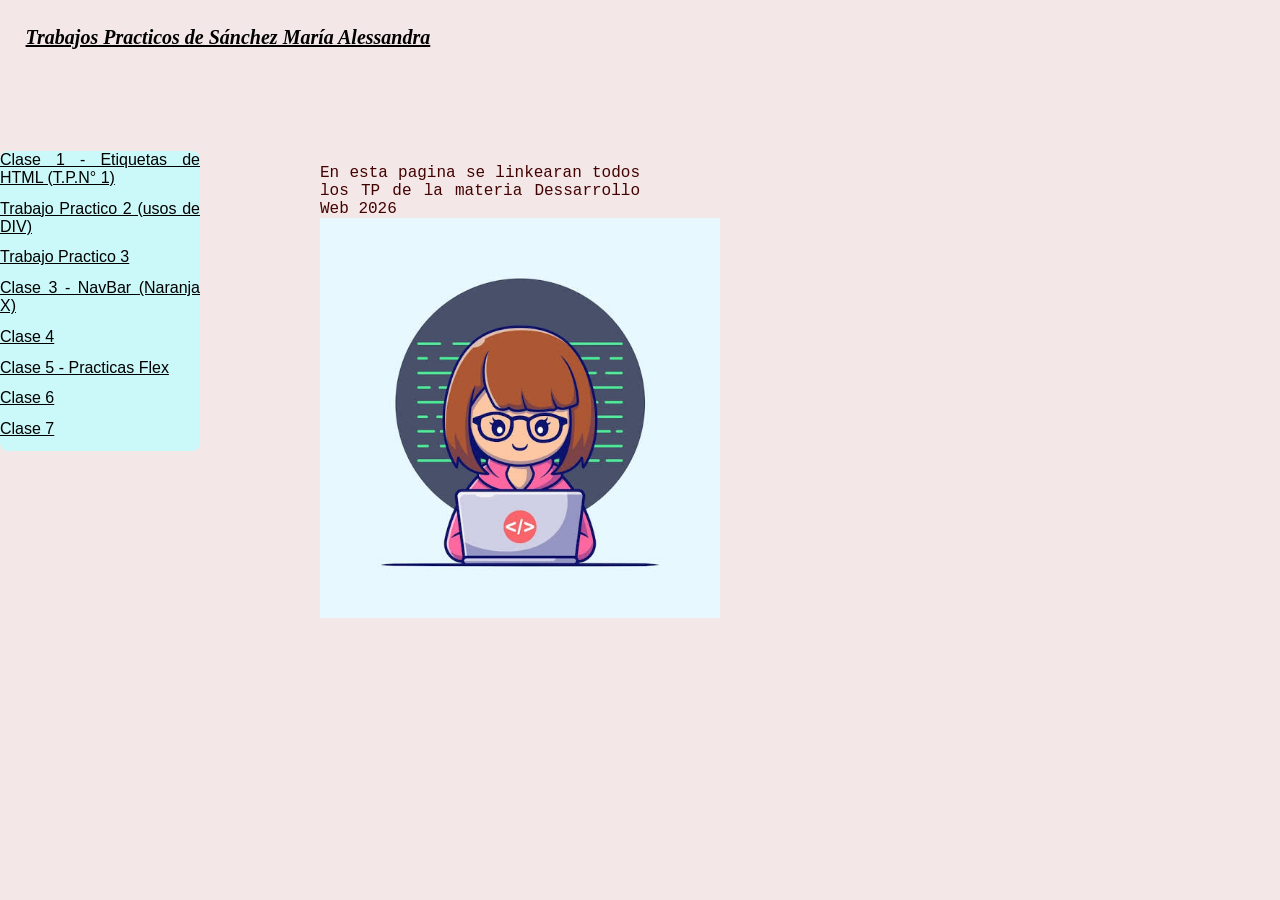
<file: Desarrollo web 2026/index.html>
<!DOCTYPE html>
<html lang="en">
<head>
    <meta charset="UTF-8">
    <meta name="viewport" content="width=device-width, initial-scale=1.0">
    <title>Trabajos Practicos-Sanchez Maria A.</title>
    <link rel="stylesheet" href="style.css">

</head>
<body>
    <h2>Trabajos Practicos de Sánchez María Alessandra</h2>
    <section class="content">
        <div class="trabajos">
            <li><a href="./Clase1/index.html">Clase 1 - Etiquetas de HTML (T.P.N° 1)</a></li>
            <li><a href="./TP1-Clase18-08/index.html">Trabajo Practico 2 (usos de DIV)</a></li>
            <li><a href="./TP2-ClaseNavbar/index.html">Trabajo Practico 3</a></li>
            <li><a href="./Clase 3 - Navbar/index.html">Clase 3 - NavBar (Naranja X)</a></li>
            <li><a href="./CLASE_24-08/index.html">Clase 4</a></li>
            <li><a href="./Practica-Flex/PracticaFlex31-08.html">Clase 5 - Practicas Flex</a></li>
            <li><a href="">Clase 6</a></li>
            <li><a href="Clase7-14-09/Tp7/index.html">Clase 7</a></li>
            <li><a href=""></a></li>
        </div>
        
        <div class="description">
            <p> En esta pagina se linkearan todos los TP de la materia Dessarrollo Web 2026</p>

            <img src="./Imagenes/IlustracionInicio.jpg" width="400" height="400">
        </div>
    </section>

</body>
</html>
</file>
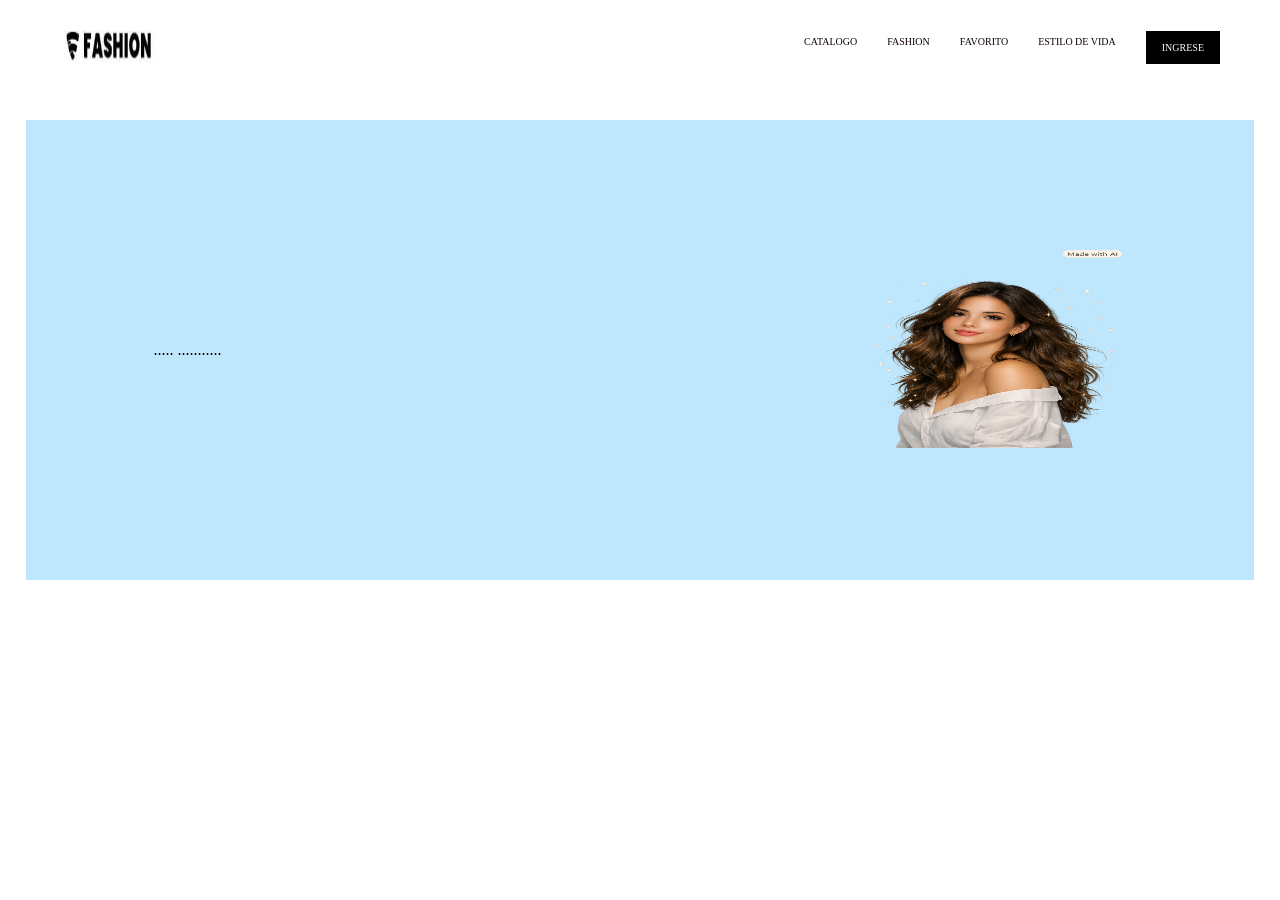
<file: Desarrollo web 2026/Clase7-14-09/index.html>
<!DOCTYPE html>
<html lang="en">
<head>
    <meta charset="UTF-8">
    <meta name="viewport" content="width=device-width, initial-scale=1.0">
    <link rel="stylesheet" href="style.css">
    <title>Document</title>
</head>
<body>
    <section class="contenedor1">
       <div class="logo">
         <img src="imagen/logo.jpeg" height="50" width="100">
       </div>
       
       <nav>
            <ul>
                <li><a href="#">CATALOGO</a></li>
                <li><a href="#">FASHION</a></li>
                <li><a href="#">FAVORITO</a></li>
                <li><a href="#">ESTILO DE VIDA</a></li>
                <li><a href="#"> INGRESE</a></li> 
            </ul>
        </nav>
    </section>

    <section class="contenedor2">
        <div class="box"> ..... ...........</div>

        <div class="imagen">
            <img src="imagen/mujer.png" height ="200" width="260">
        </div>
    </section>
</body>
</html>
</file>
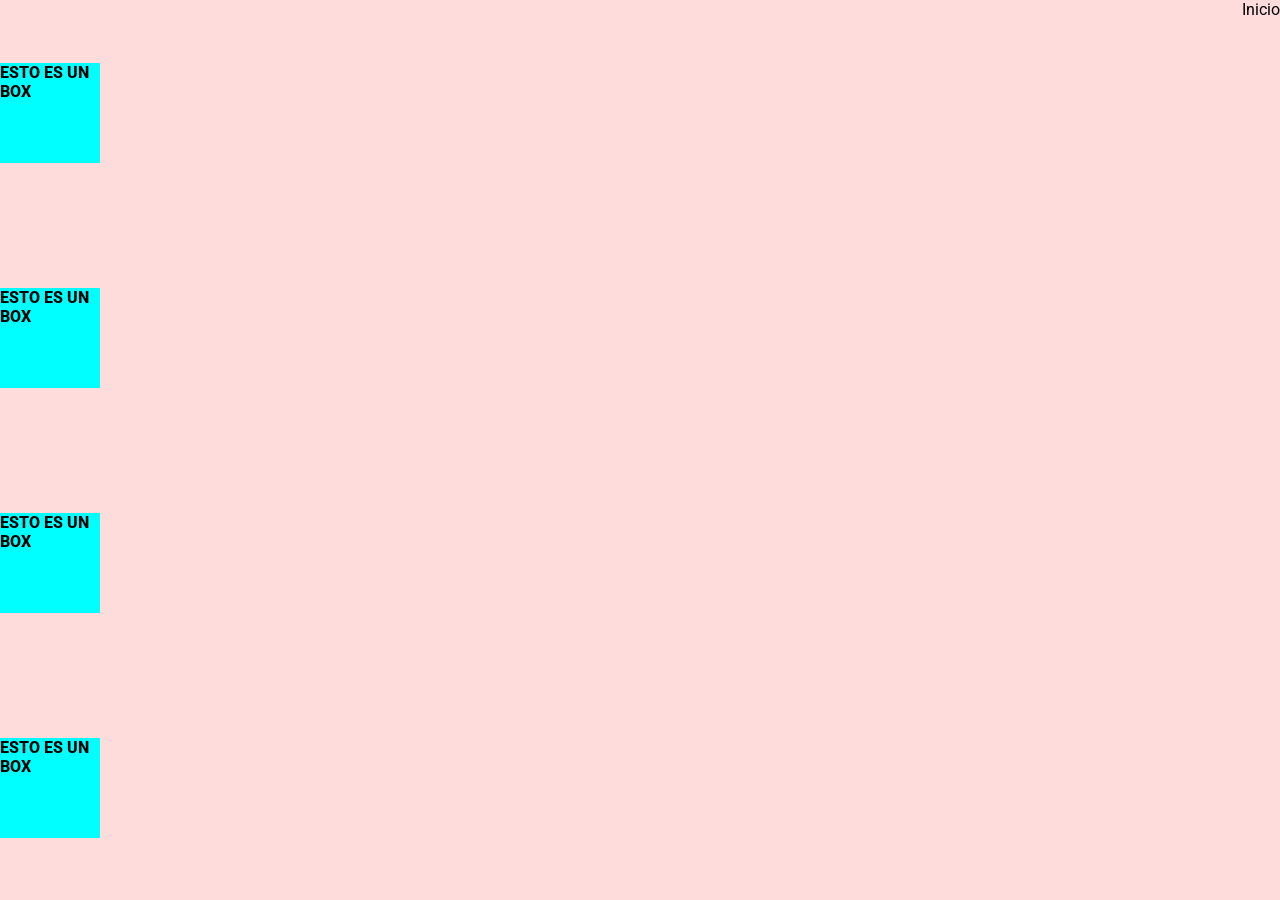
<file: Desarrollo web 2026/CLASE_24-08/index.html>
<!DOCTYPE html>
<html lang="en">
<head>
    <meta charset="UTF-8">
    <meta name="viewport" content="width=device-width, initial-scale=1.0">
    <link rel="stylesheet" href="style.css">
    
    <link rel="preconnect" href="https://fonts.googleapis.com" />
    <link rel="preconnect" href="https://fonts.gstatic.com" crossorigin />
    <link
      href="https://fonts.googleapis.com/css2?family=Roboto:ital,wght@0,100..900;1,100..900&display=swap"
      rel="stylesheet"
    />
    <title>Document</title>
</head>

<body>
    <section class="contenedor">
      <div class="box">ESTO ES UN BOX</div>
      <div class="box">ESTO ES UN BOX</div>
      <div class="box">ESTO ES UN BOX</div>
      <div class="box">ESTO ES UN BOX</div>
    </section>

    <section class="volver">
        <a href="../index.html">Inicio</a>
    </section>
</body>
</html>
</file>
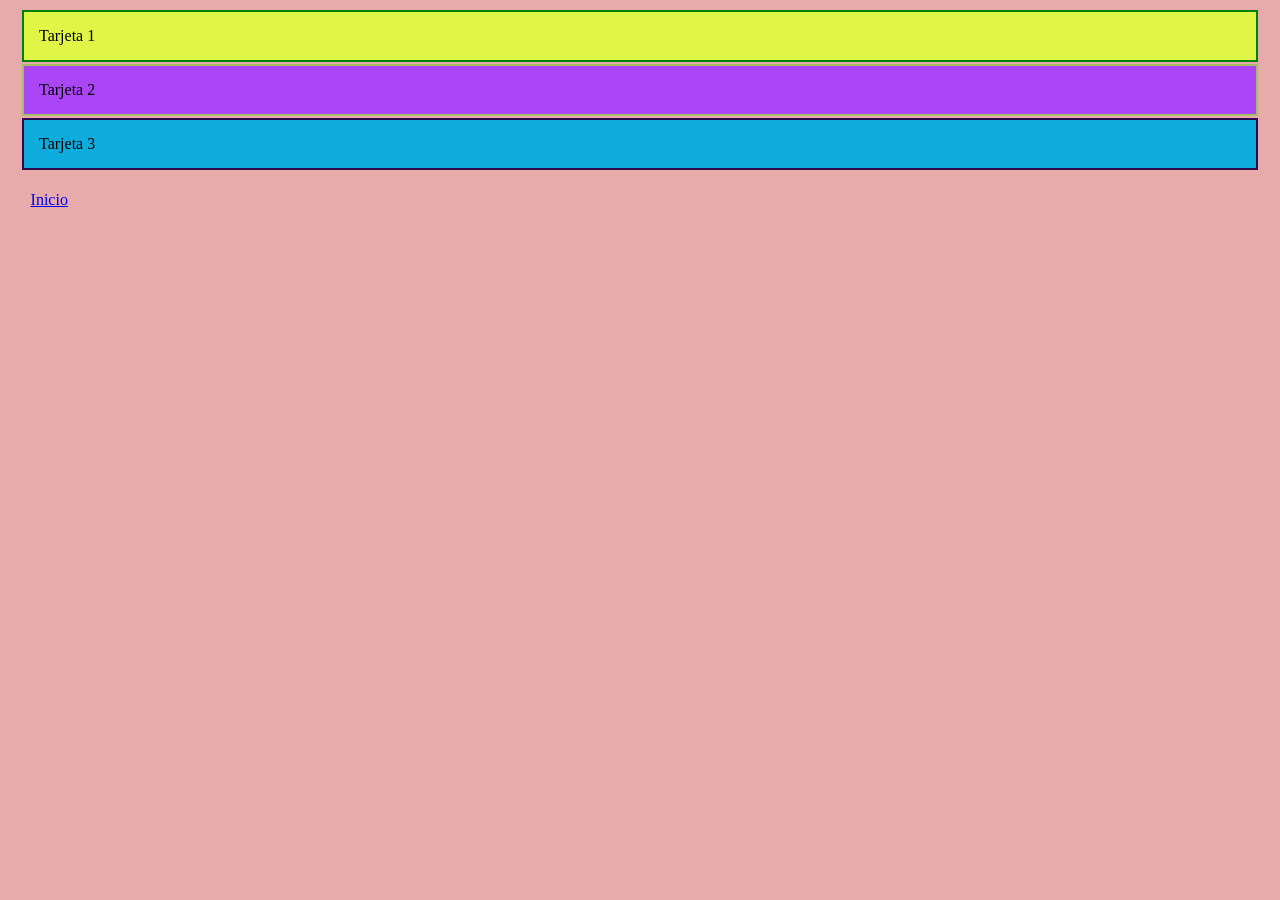
<file: Desarrollo web 2026/TP1-Clase18-08/index.html>
<!DOCTYPE html>
<html lang="en">
<head>
    <meta charset="UTF-8">
    <meta name="viewport" content="width=device-width, initial-scale=1.0">
    <link rel="stylesheet" href="style.css">
    <title>Document</title>
</head>
<body>
    <section class="Tarjetas">
        <div class="tarjeta-1">Tarjeta 1</div>

        <div class="tarjeta-2">Tarjeta 2</div>

        <div class="tarjeta-3">Tarjeta 3</div>
    </section>
    
    <div class="volver">
        <a href="../index.html">Inicio</a>
    </div>
</body>
</html>
</file>
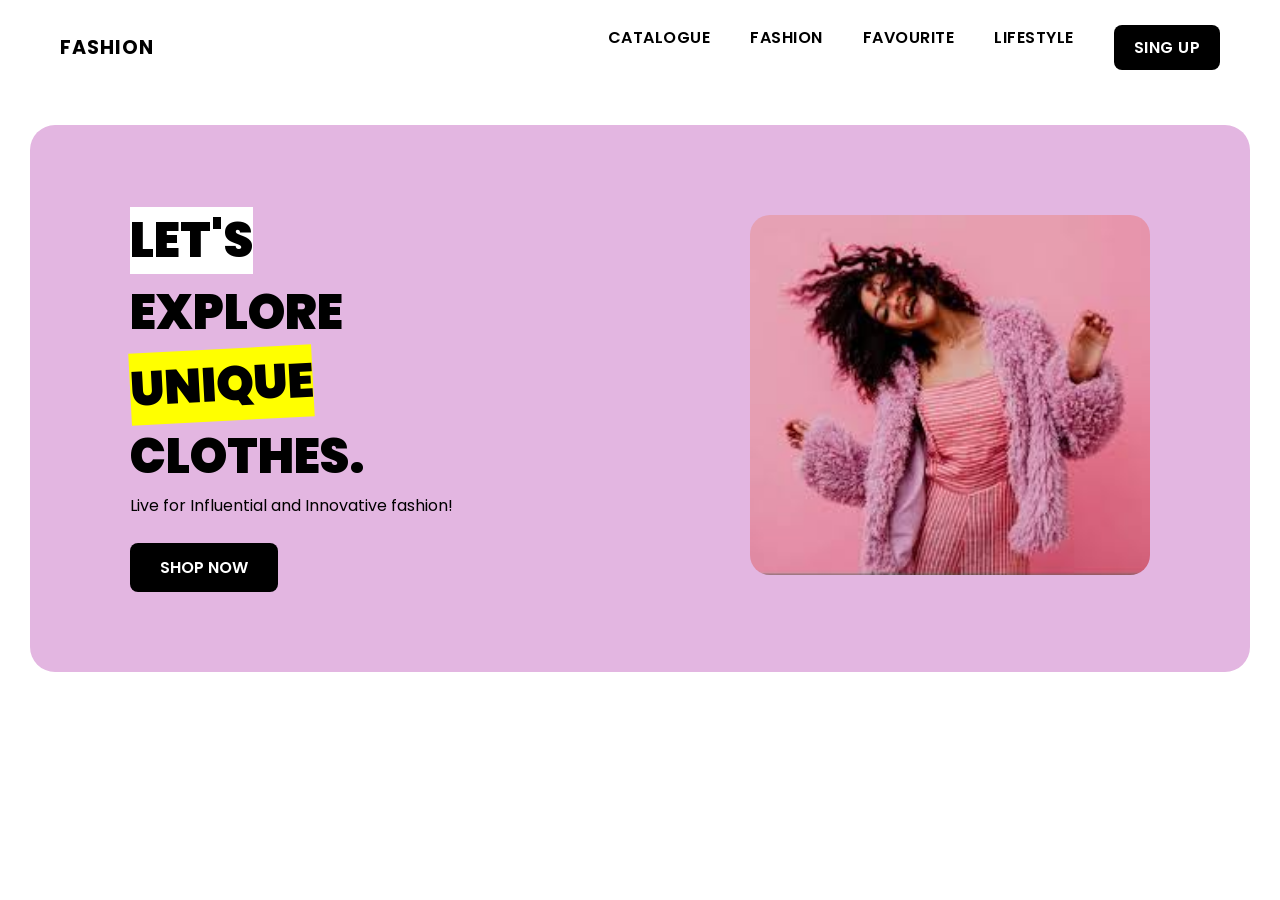
<file: Desarrollo web 2026/Clase7-14-09/Tp7/index.html>
<!DOCTYPE html>
<html lang="en">
<head>
    <meta charset="UTF-8">
    <meta name="viewport" content="width=device-width, initial-scale=1.0">
    <title>Document</title>
    <link rel="stylesheet" href="style.css">
    <link rel="preconnect" href="https://fonts.googleapis.com">
    <link rel="preconnect" href="https://fonts.gstatic.com" crossorigin>
    <link href="https://fonts.googleapis.com/css2?family=Poppins:ital,wght@0,100;0,200;0,300;0,400;0,500;0,600;0,700;0,800;0,900;1,100;1,200;1,300;1,400;1,500;1,600;1,700;1,800;1,900&display=swap" rel="stylesheet">
</head>
<body>
    <section class="top-nav">
        <div class="logo" >FASHION</div>
        <nav>
            <ul>
                <li><a href="#">CATALOGUE</a></li>
                <li><a href="#">FASHION</a></li>
                <li><a href="#">FAVOURITE</a></li>
                <li><a href="#">LIFESTYLE</a></li>
                <li><a href="#">SING UP</a></li>
            </ul>
        </nav>
    </section>
    <section class="contenedor">
        <div class="texto">
            <h1><span class="resaltado1">LET'S</span><br>EXPLORE<br><span class="resaltado2">UNIQUE</span><br>CLOTHES.</h1>
            <p>Live for Influential and Innovative fashion!</p>
            <a>SHOP NOW</a>
        </div>
        <div class="imagen">
            <img src="images.jpg" alt="chica">
        </div>
    </section>

</body>
</ht
</file>
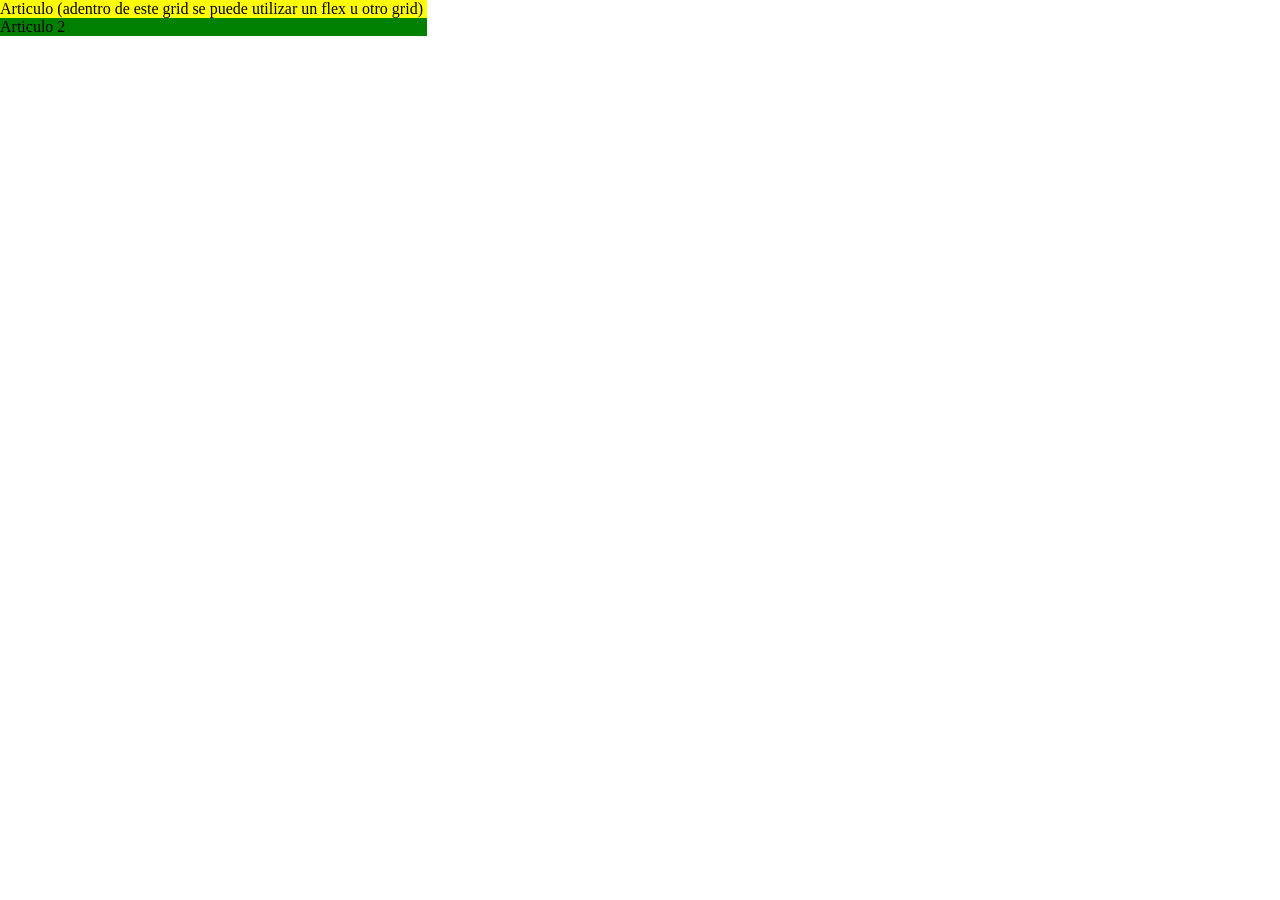
<file: Desarrollo web 2026/Clase08-09/index08-09.html>
<!DOCTYPE html>
<html lang="en">
<head>
    <meta charset="UTF-8">
    <meta name="viewport" content="width=device-width, initial-scale=1.0">
    <title>Document</title>
    <link rel="stylesheet" href="style08-09.css">
</head>
<body>
    <div class="items">

     <section class="articulo">Articulo (adentro de este grid se puede utilizar un flex u otro grid)</section>
    <section class="articulo-2">Articulo 2</section>
   
    </div>
    
    
</body>
</html>
</file>
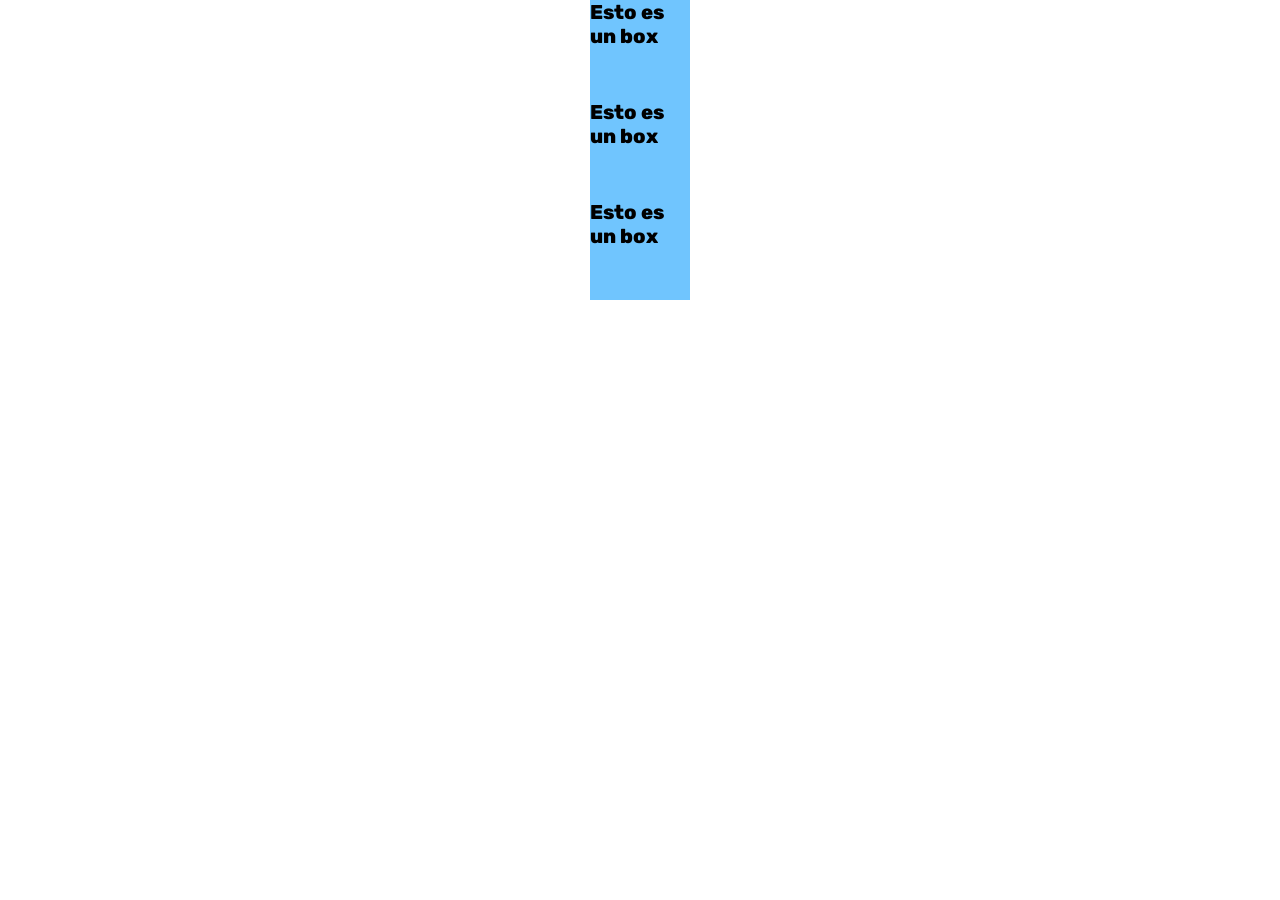
<file: Desarrollo web 2026/Clase31-08/claseRepaso31-08.html>
<!DOCTYPE html>
<html lang="en">
<head>
    <meta charset="UTF-8">
    <meta name="viewport" content="width=device-width, initial-scale=1.0">
    <title>Document</title>
    <link rel="stylesheet" href="style31-08.css">
    <link rel="preconnect" href="https://fonts.googleapis.com">
   <link rel="preconnect" href="https://fonts.gstatic.com" crossorigin>
   <link href="https://fonts.googleapis.com/css2?family=Rubik:ital,wght@0,300..900;1,300..900&display=swap" rel="stylesheet">
</head>
<body>
    <section class="contenedor">
        <div class="box">Esto es un box</div>
        <div class="box">Esto es un box</div>
        <div class="box">Esto es un box</div>
        
    </section>
</body>
</html>
</file>
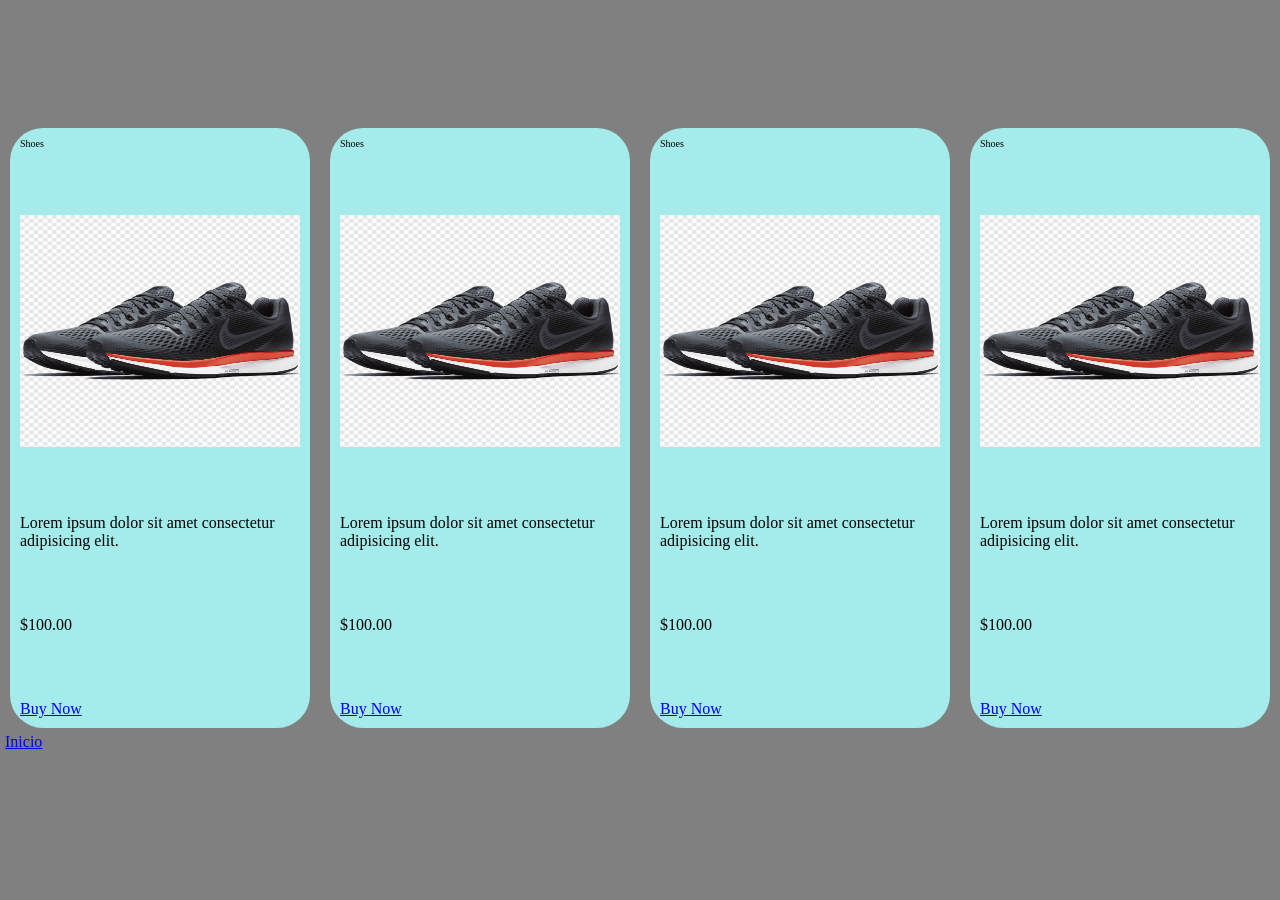
<file: Desarrollo web 2026/Practica-Flex/PracticaFlex31-08.html>
<!DOCTYPE html>
<html lang="en">
<head>
    <meta charset="UTF-8">
    <meta name="viewport" content="width=device-width, initial-scale=1.0">
    <title>Document</title>
    <link rel="stylesheet" href="PracticaStyle.css">
</head>
<body>
    <section class="contenedor">

        <div class="box"> 
            
            <p class="titulo">Shoes</p>
            <img src="Image/Zapatilla.png" height="90" width="105">
            <p class="tex">Lorem ipsum dolor sit amet consectetur adipisicing elit.</p>
            <p class="costo">$100.00</p>
            <a href="buy">Buy Now</a>
        </div>

        <div class="box">
            <p class="titulo">Shoes</p>
            <img src="Image/Zapatilla.png" height="90" width="105">
            <p class="tex">Lorem ipsum dolor sit amet consectetur adipisicing elit.</p>
            <p class="costo">$100.00</p>
            <a href="buy">Buy Now</a>
        </div>
        <div class="box">
            <p class="titulo">Shoes</p>
            <img src="Image/Zapatilla.png" height="90" width="105">
            <p class="tex">Lorem ipsum dolor sit amet consectetur adipisicing elit.</p>
            <p class="costo">$100.00</p>
            <a href="buy">Buy Now</a>
        </div>
        <div class="box">
            <p class="titulo">Shoes</p>
            <img src="Image/Zapatilla.png" height="90" width="105">
            <p class="tex">Lorem ipsum dolor sit amet consectetur adipisicing elit.</p>
            <p class="costo">$100.00</p>
            <a href="buy">Buy Now</a>
        </div>
        
    </section>

    <div class="volver">
        <a href="../index.html">Inicio</a>
    </div>
    
</body>
</html>
</file>
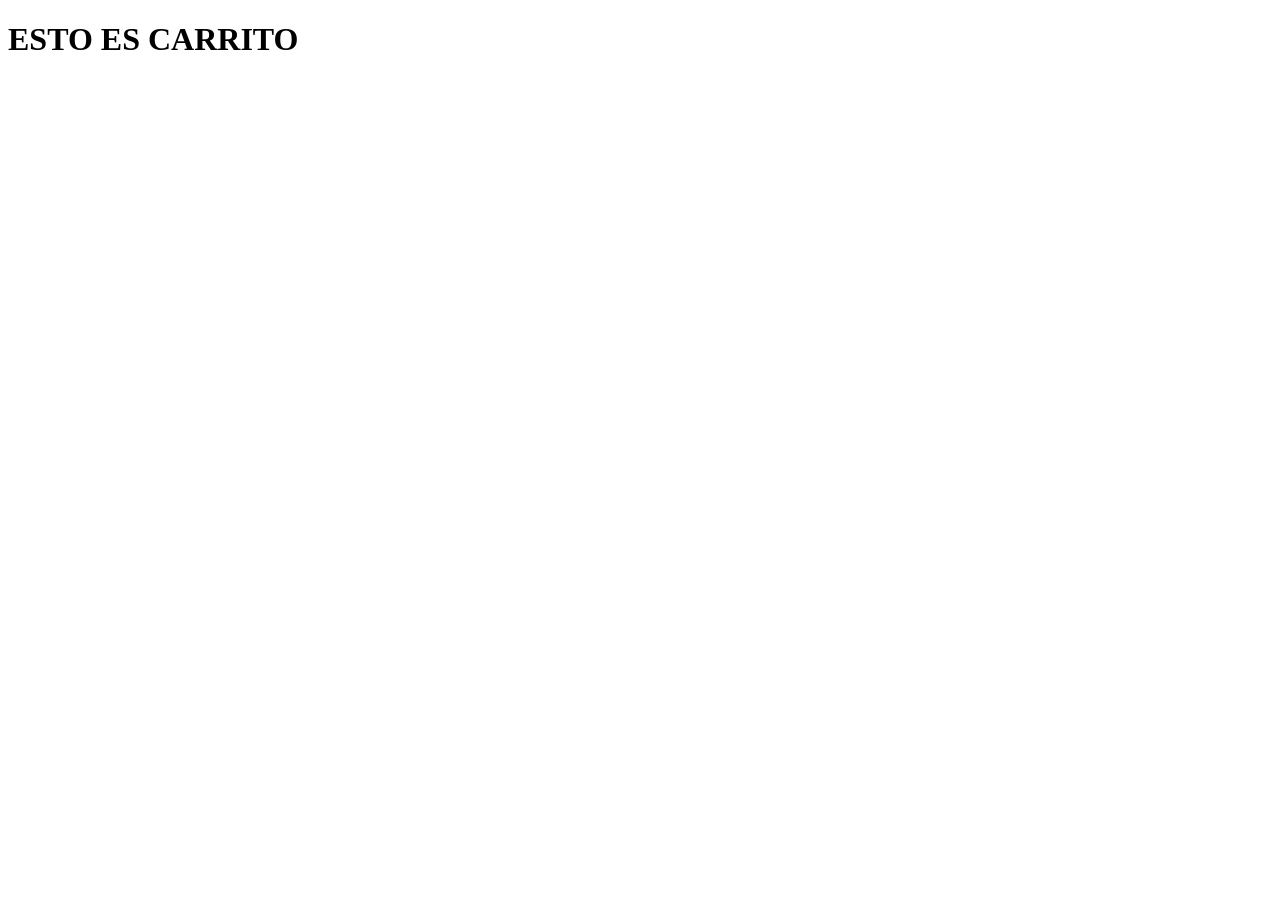
<file: Desarrollo web 2026/TP2-ClaseNavbar/carrito.html>
<!DOCTYPE html>
<html lang="en">
<head>
    <meta charset="UTF-8">
    <meta name="viewport" content="width=device-width, initial-scale=1.0">
    <title>Esto es carritot</title>
</head>
<body>
    <h1>ESTO ES CARRITO</h1>
</body>
</html>
</file>
<file: Desarrollo web 2026/style.css>
*{
    margin: 0;
    padding: 0;
    box-sizing: border-box;
}

body{
    font-size:medium;
    background-color: rgb(244, 231, 231);
    text-decoration: none;
    text-align: justify;
    list-style: none;
    
}


h2{
    margin:2%;
    font-size: 20px;
    font-family: Georgia, 'Times New Roman', Times, serif;
    font-style: oblique;
    color: black;
    text-decoration:underline;
}


.content{
    width: 50%;
    margin-top: 8%;
    display: flex;
    flex-direction: row;
    justify-content: space-between;
    align-items: flex-start;
}

.trabajos li a{
    color:black;
    font-family: Arial, Helvetica, sans-serif;
    font-size: medium;
}

.description{
    width: 50%;
    margin-top: 2%;
}


.trabajos{
    width: 200px;
    height: 300px;
    border-radius: 8px;
    display: flex;
    justify-content: space-between;
    flex-direction: column;
    background-color: rgb(203, 248, 248);
 
}

.volver{
    background-color: #b2f5d6;
    border: 2px solid rgb(198, 141, 249);
    margin: 2px;
    padding: 15px;

}

.description p{
    margin-top: 0;
    align-items: center;
    font-family:'Courier New', Courier, monospace;
    font-size: medium;
    color:rgb(67, 2, 2)
}
</file>
<file: Desarrollo web 2026/Clase7-14-09/style.css>
*{
    margin: 0;
    padding: 0;
    box-sizing: border-box;
    text-decoration: none;
    list-style: none;
}

body{
    background-color: #fff;
}

.contenedor1{
    padding: 20px 60px;
    display: flex;
    justify-content: space-between;
    align-items: center;
    background-color: #fff;
}

.contenedor1 ul{
    display: flex;
    gap: 30px;
}

.contenedor1 ul li a{
    color:#0e0101;
    font-size: 10px;
}


.contenedor1 li:last-child a{
    background-color: black;
    color: white;
    padding: 11px 16px;
    display: inline-block;
}

.contenedor2{
    margin:2%;
    padding: 10%;
    background-color: #bee6fc;
    display: flex;
    justify-content: space-between;
    align-items: center;
}
</file>
<file: Desarrollo web 2026/CLASE_24-08/style.css>
*{
    margin: 0;
    padding: 0;
    box-sizing: border-box;
  
  font-family: "Roboto", sans-serif; 
}

body{
    background-color: #fedcdc;
    display: flex;
    flex-direction: row;
    justify-content: flex-start;
}


.contenedor{
    width: 100%;
    height: 100vh;
    display: flex;
    flex-direction: column;
    justify-content: space-around;
}


.box{
    width: 100px;
    height: 100px;
    background-color: aqua;
    font-weight: 800;
}

.volver a{
    text-decoration: none;
    color: black;
}
</file>
<file: Desarrollo web 2026/TP1-Clase18-08/style.css>
body{
    background-color: #e8abab;
    margin: 10px;
}

.Tarjetas{
    margin: 10px;
    border-color: antiquewhite;

}

.tarjeta-1{
    background-color: #dff646;
    border: 2px solid green;
    margin: 2px;
    padding: 15px;
}

.tarjeta-2{
    background-color: #aa46f6;
    border: 2px solid rgb(167, 189, 100);
    margin: 2px;
    padding: 15px;
}

.tarjeta-3{
    background-color: #0eacdc;
    border: 2px solid rgb(45, 11, 75);
    margin: 2px;
    padding: 15px;
}

.volver{
    /*background-color: #b2f5d6;
    border: 2px solid rgb(184, 135, 227);*/
    margin: 1%;
    padding: 8px;
    flex-direction: column-reverse;
    align-items:baseline;
}
</file>
<file: Desarrollo web 2026/Clase7-14-09/Tp7/style.css>
*{
    margin: 0;
    padding: 0;
    box-sizing: border-box;
}
body{
    font-family: "Poppins", sans-serif;
}
.contenedor{
  display: flex;
  justify-content: space-between;
  align-items: center;
  background-color: #e3b6e1;
  padding: 80px 100px;
  border-radius: 25px; 
  margin: 30px;
  
}
.texto{
  flex: 1;
  max-width: 50%;
}
.texto h1{
  font-size: 3rem;
  font-weight: 900;
  text-align:left;
}
.resaltado1{
  background-color: white;
}
.resaltado2{
  background-color: yellow;
  display: inline-block; 
  transform: rotate(-3deg);
}
.top-nav {
  display: flex;
  justify-content: space-between;
  align-items: center;
  padding: 25px 60px;
  background-color: white;
}
.logo{
  font-weight: 700;
  font-size: 1.2rem;
  letter-spacing: 1px;
}
nav ul {
  display: flex;
  gap: 40px;
  list-style: none;
  margin: 0;
}

nav a {
  text-decoration: none;
  color: black;
  font-weight: 600;
  letter-spacing: 0.5px;
}
nav li:last-child a{
    background-color: black;
    color: white;
    border: none;
    padding: 10px 20px;
    cursor: pointer;
    border-radius: 8px; 
    font-weight: 600;
    text-align: center;
    display: inline-block;
    transition: background-color 0.3s ease;
    transition: box-shadow 0.3s ease;
}
nav li:last-child a:hover{
  background-color: white;
  color: black;
  box-shadow: 0 0 15px 5px rgba(240, 11, 11, 0.6);
}
.imagen{
  flex: 1;
  text-align: right;
}
.imagen img{
  width: 400px;
  border-radius: 20px;
}
.texto a{
  display: inline-block;
  margin-top: 25px;
  background-color: black;
  color: white;
  padding: 12px 30px;
  font-weight: 600;
  border-radius: 8px;
  transition: background-color 0.3s ease;
  transition: box-shadow 0.3s ease;
}
.texto a:hover {
  background-color: white;
  color: black;
  box-shadow: 0 0 15px 5px rgba(240, 11, 11, 0.6);
}
</file>
<file: Desarrollo web 2026/Clase08-09/style08-09.css>
*{
    margin: 0;
    padding: 0;
    box-sizing: border-box;
}

body{
    height: 100vh;
    display: grid;
    grid-template-columns: 1fr 1fr 1fr;
    grid-template-rows: 1fr 1fr 1fr;
    grid-template-areas: 
    "nada todo nada"
    "nada todo nada"
    "nada todo nada";
    
}

.articulo{
    background-color: yellow;
    grid-area: todo;
}

.articulo-2{
    background-color: green;
    grid-area: nada;
}
</file>
<file: Desarrollo web 2026/Clase31-08/style31-08.css>
*{
    margin: 0;
    padding: 0;
    box-sizing: border-box;
    font-family: "Rubik", sans-serif;
}

.contenedor{
    width: 100%;
    height: 100%;
    display: flex;
    flex-direction: column;
    justify-content: space-between;
    align-items: center;

}

.box{
    width: 100px;
    height: 100px;
    background-color: #70c5fe;
    font-weight: 800;
    font-size: 20px;

}


/*{
  font-family: "Rubik", sans-serif;
  font-optical-sizing: auto;
  font-weight: <weight>;
  font-style: normal;
}
</file>
<file: Desarrollo web 2026/Practica-Flex/PracticaStyle.css>
*{
    margin: 0;
    padding: 0;
    box-sizing: border-box;
}

body{
    background-color: gray;
}

.contenedor{
    width: 100%;
    margin-top: 10%;
    display: flex;
    justify-content: space-around;

}

.box{
    padding: 10px;
    width: 300px;
    height: 600px;
    display: flex;
    justify-content: space-between;
    flex-direction: column;
    overflow: hidden;
    background-color: rgb(164, 235, 235);
    border-radius: 33px;
 
}

.box img{
    width: 100%;
    height: 40%;
    background-size: cover;
}

.titulo{
    font-size: 10px;

}

.volver{
    padding: 5px;
    color: black;
}
</file>
